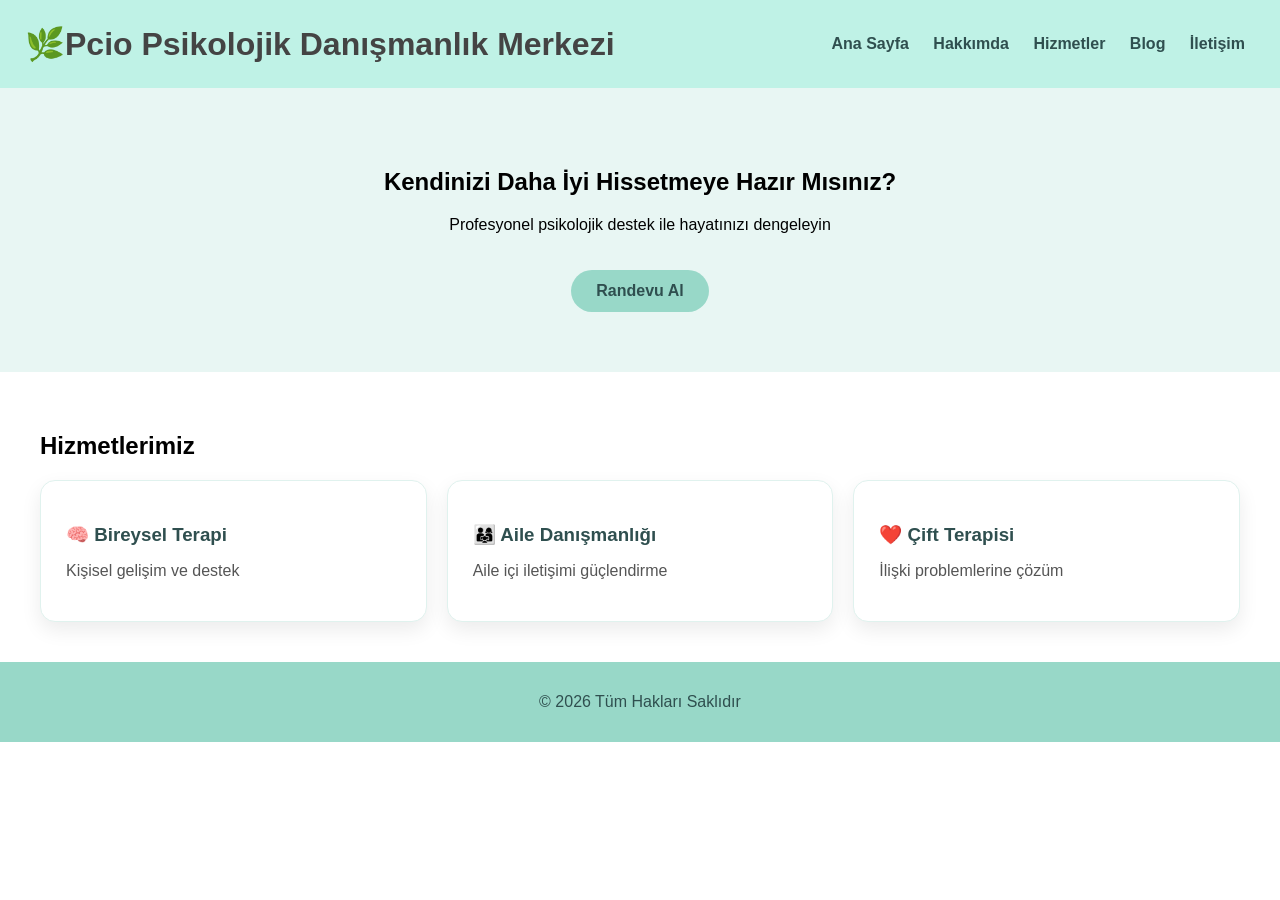
<file: index.html>
<!DOCTYPE html>
<html lang="tr">
    <head>
        <meta charset="UTF-8">
        <meta name="viewport" content="widht=device-width, initial-scale=1.0">
        <title>Psikolojik Danışmanlık</title>
        <link rel="stylesheet" href="style.css">
        
    </head>
    <body>
        <header>
          <h1>🌿Pcio Psikolojik Danışmanlık Merkezi</h1>
          <nav>
            <a href="index.html">Ana Sayfa</a>
            <a href="about.html">Hakkımda</a>
            <a href="services.html">Hizmetler</a>
            <a href="blog.html">Blog</a>
            <a href="contact.html">İletişim</a>
          </nav>
        </header>

        <section class="hero">
            <h2>Kendinizi Daha İyi Hissetmeye Hazır Mısınız?</h2>
            <p>Profesyonel psikolojik destek ile hayatınızı dengeleyin</p>
            <a href="https://calendly.com/busrakarakass95/30min"
                target="_blank"
                class="btn">Randevu Al</a>
        </section>
        <section>
            <h2>Hizmetlerimiz</h2>
          
            <div class="cards">
                <div class="card">
                    <h3>🧠 Bireysel Terapi</h3>
                    <p>Kişisel gelişim ve destek </p>
                </div>

                <div class="card">
                    <h3>👨‍👩‍👧 Aile Danışmanlığı</h3>
                    <p>Aile içi iletişimi güçlendirme </p>
                </div>

                <div class="card">
                    <h3>❤️ Çift Terapisi</h3>
                    <p>İlişki problemlerine çözüm </p>
                </div>
            </div>
        </section>

        <footer>
            <p>© 2026 Tüm Hakları Saklıdır</p>
        </footer>
    </body>
</html>
</file>
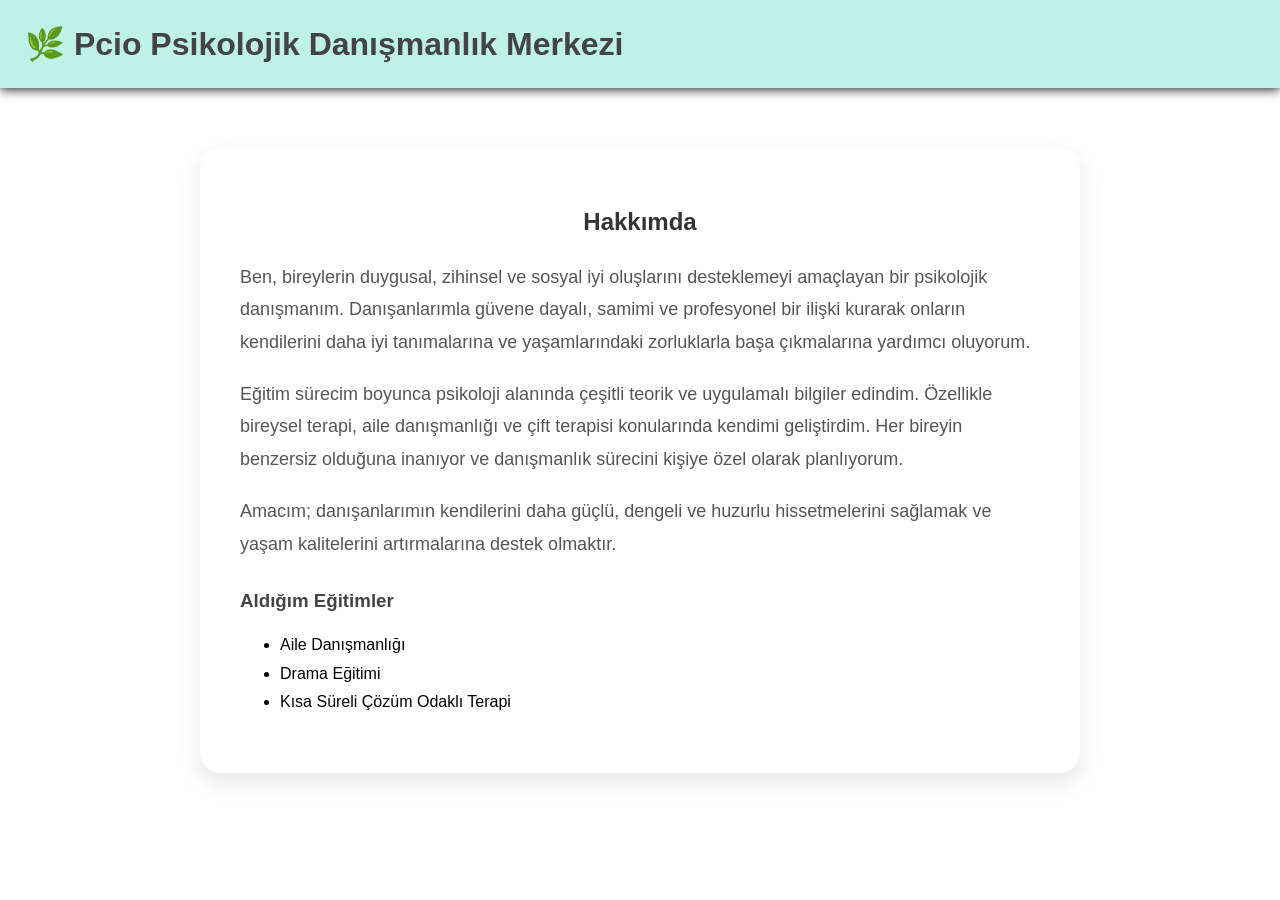
<file: about.html>
<!DOCTYPE html>
<html lang = "tr">
    <head>
        <meta charset="UTF-8">
        <title>Hakkımda</title>
        <link rel="stylesheet" href="style.css">
    </head>
    <body>

        <header>
            <h1> 🌿 Pcio Psikolojik Danışmanlık Merkezi</h1>
        </header>

    <div class="about-box">
        <h2>Hakkımda</h2>
        <p> Ben, bireylerin duygusal, zihinsel ve sosyal iyi oluşlarını desteklemeyi amaçlayan bir psikolojik danışmanım.
    Danışanlarımla güvene dayalı, samimi ve profesyonel bir ilişki kurarak onların kendilerini daha iyi tanımalarına
    ve yaşamlarındaki zorluklarla başa çıkmalarına yardımcı oluyorum. </p>

       <p>Eğitim sürecim boyunca psikoloji alanında çeşitli teorik ve uygulamalı bilgiler edindim. Özellikle bireysel terapi,
    aile danışmanlığı ve çift terapisi konularında kendimi geliştirdim. Her bireyin benzersiz olduğuna inanıyor ve
    danışmanlık sürecini kişiye özel olarak planlıyorum. </p>

      <p> Amacım; danışanlarımın kendilerini daha güçlü, dengeli ve huzurlu hissetmelerini sağlamak ve yaşam kalitelerini
    artırmalarına destek olmaktır. </p>

      <h3>Aldığım Eğitimler</h3>

      <ul>
          <li>Aile Danışmanlığı</li>
          <li>Drama Eğitimi</li>
          <li>Kısa Süreli Çözüm Odaklı Terapi</li>
      </ul>
        
    </div>
    </body>
</html>
</file>
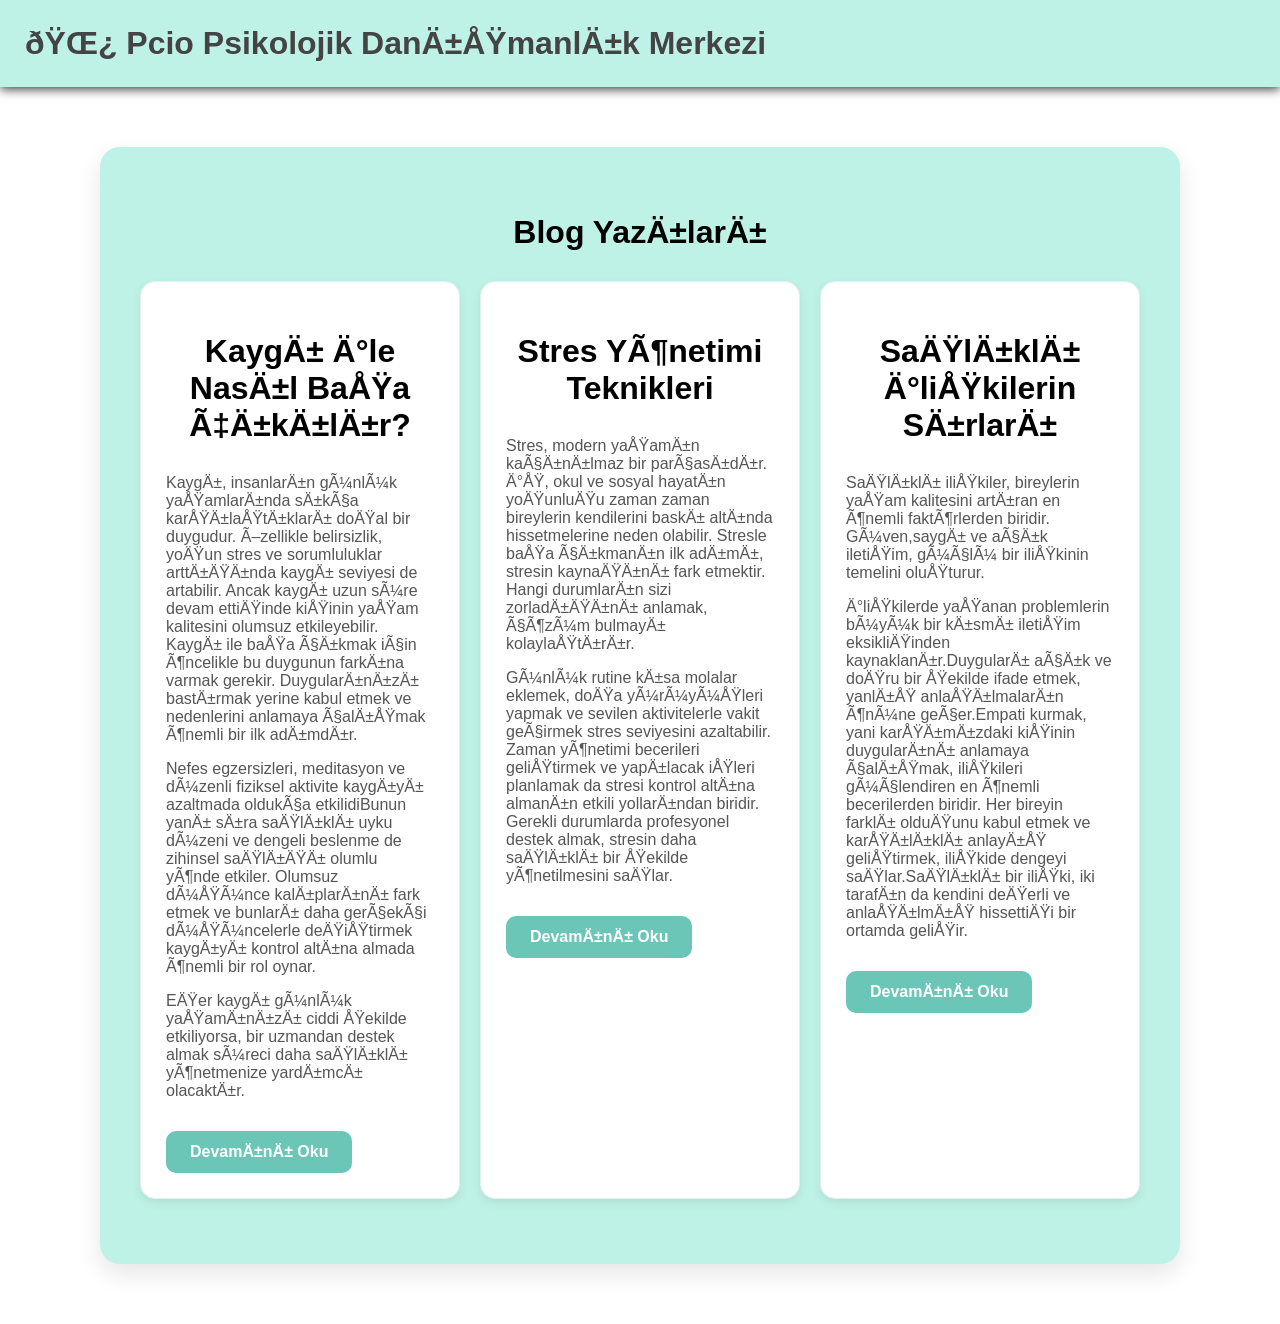
<file: blog.html>
<!DOCTYPE html>
<html lang="tr">
<head>
    <meta charset="UTF=-8">
    <title>Blog</title>
    <link rel="stylesheet" href="style.css">
</head>
<body>
<header>
    <h1> 🌿 Pcio Psikolojik Danışmanlık Merkezi</h1>
</header>
<div class="blog-box">   
     <h2>Blog Yazıları</h2>
     <div class ="cards">
     <div class="card">
            <h2>Kaygı İle Nasıl Başa Çıkılır?</h2>
            <p>
             Kaygı, insanların günlük yaşamlarında sıkça karşılaştıkları doğal bir duygudur. Özellikle belirsizlik, yoğun stres ve sorumluluklar arttığında kaygı seviyesi de artabilir. Ancak kaygı uzun süre devam ettiğinde kişinin yaşam kalitesini olumsuz etkileyebilir. Kaygı ile başa çıkmak için öncelikle bu duygunun farkına varmak gerekir. Duygularınızı bastırmak yerine kabul etmek ve nedenlerini anlamaya çalışmak önemli bir ilk adımdır.
            </p>

            <p>
              Nefes egzersizleri, meditasyon ve düzenli fiziksel aktivite kaygıyı azaltmada oldukça etkilidiBunun yanı sıra sağlıklı uyku düzeni ve dengeli beslenme de zihinsel sağlığı olumlu yönde etkiler. Olumsuz düşünce kalıplarını fark etmek ve bunları daha gerçekçi düşüncelerle değiştirmek
              kaygıyı kontrol altına almada önemli bir rol oynar.
            </p>

            <p>
              Eğer kaygı günlük yaşamınızı ciddi şekilde etkiliyorsa, bir uzmandan destek almak süreci daha sağlıklı yönetmenize yardımcı olacaktır.
            </p>
            <a href="#" class="btn">Devamını Oku</a>
        </div>

        <div class="card">
            <h2>Stres Yönetimi Teknikleri</h2>
            <p>
               Stres, modern yaşamın kaçınılmaz bir parçasıdır. İş, okul ve sosyal hayatın yoğunluğu
              zaman zaman bireylerin kendilerini baskı altında hissetmelerine neden olabilir. Stresle başa çıkmanın ilk adımı, stresin kaynağını fark etmektir. Hangi durumların sizi zorladığını anlamak, çözüm bulmayı kolaylaştırır.
            </p>

            <p>
                Günlük rutine kısa molalar eklemek, doğa yürüyüşleri yapmak ve sevilen aktivitelerle
             vakit geçirmek stres seviyesini azaltabilir. Zaman yönetimi becerileri geliştirmek ve yapılacak işleri planlamak da stresi kontrol altına almanın etkili yollarından biridir. Gerekli durumlarda profesyonel destek almak, stresin daha sağlıklı bir şekilde yönetilmesini sağlar.
            </p>
            <a href="#" class="btn">Devamını Oku</a>
        </div>

        <div class="card">
            <h2>Sağlıklı İlişkilerin Sırları</h2>
             <p>
               Sağlıklı ilişkiler, bireylerin yaşam kalitesini artıran en önemli faktörlerden biridir. Güven,saygı ve açık iletişim, güçlü bir ilişkinin temelini oluşturur.
             </p>

             <p>
               İlişkilerde yaşanan problemlerin büyük bir kısmı iletişim eksikliğinden kaynaklanır.Duyguları açık ve doğru bir şekilde ifade etmek, yanlış anlaşılmaların önüne geçer.Empati kurmak, yani karşımızdaki kişinin duygularını anlamaya çalışmak, ilişkileri güçlendiren en önemli becerilerden biridir. Her bireyin farklı olduğunu kabul etmek ve karşılıklı anlayış geliştirmek, ilişkide dengeyi sağlar.Sağlıklı bir ilişki, iki tarafın da kendini değerli ve anlaşılmış hissettiği bir ortamda gelişir.
             </p>

              
            <a href="#" class="btn">Devamını Oku</a>

        </div>

    </div>
</div>
    </body>
</html>
</file>
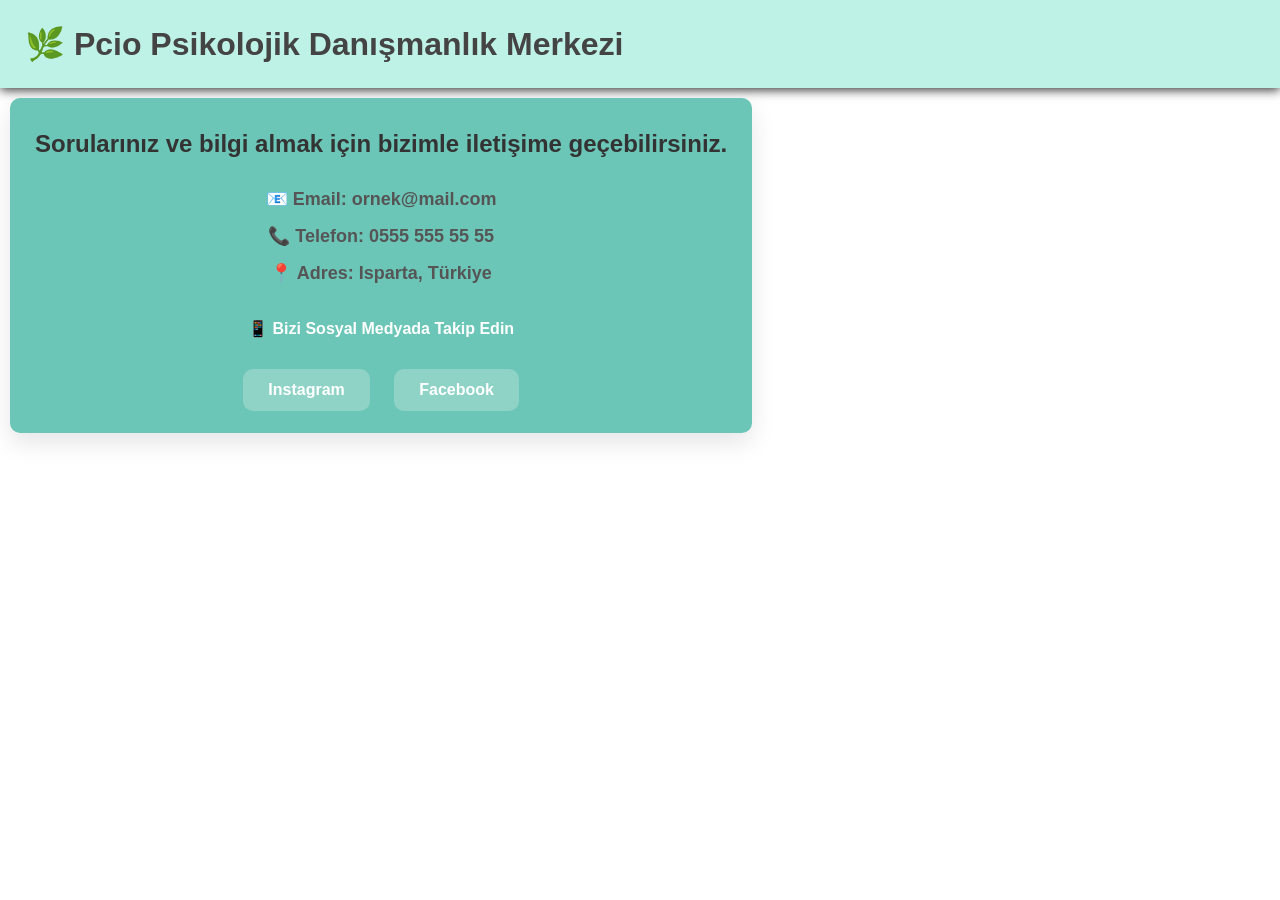
<file: contact.html>
<!DOCTYPE htlm>
<html land="tr">
 <head>
     <meta charset="UTF-8">
     <title>İletişim</title>
     <link rel="stylesheet" href="style.css">
 </head>
 <body>
  <header>
   <h1> 🌿 Pcio Psikolojik Danışmanlık Merkezi</h1>
  </header>
<div class="contact-info">
 <h2>Sorularınız ve bilgi almak için bizimle iletişime geçebilirsiniz.</h2>

<p>📧 Email: ornek@mail.com</p>
<p>📞 Telefon: 0555 555 55 55</p>
<p>📍 Adres: Isparta, Türkiye</p>

 <h4>📱 Bizi Sosyal Medyada Takip Edin</h4>

 <a href="#" class="social">Instagram</a>
 <a href="#" class="social">Facebook</a>

</div>
</body>
</html>
</file>
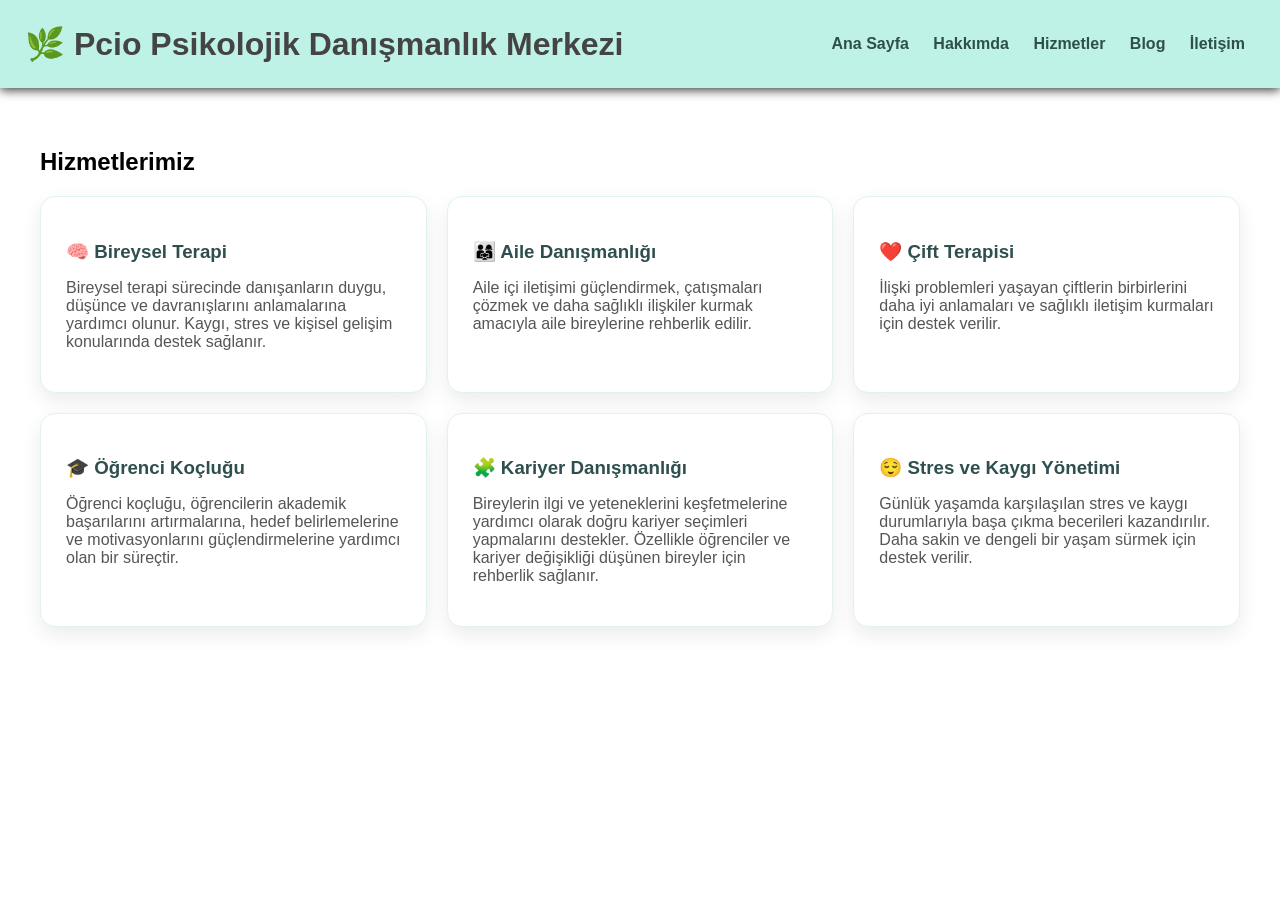
<file: services.html>
<!DOCTYPE html>
<html lang="tr">
    <head>
        <meta charset="UTF-8">
        <title>Hizmetler</title>
        <link rel="stylesheet" href="style.css">

    </head>
    <body>

    <header>
        <h1> 🌿 Pcio Psikolojik Danışmanlık Merkezi </h1>
        <nav>
            <a href="index.html">Ana Sayfa</a>
            <a href="about.html">Hakkımda</a>
            <a href="services.html">Hizmetler</a>
            <a href="blog.html">Blog</a>
            <a href="contact.html">İletişim</a>
        </nav>
    </header>

  <section>
  <h2>Hizmetlerimiz</h2>

  <div class="cards">

    <div class="card">
      <h3>🧠 Bireysel Terapi</h3>
      <p>
        Bireysel terapi sürecinde danışanların duygu, düşünce ve davranışlarını anlamalarına
        yardımcı olunur. Kaygı, stres ve kişisel gelişim konularında destek sağlanır.
      </p>
    </div>

    <div class="card">
      <h3>👨‍👩‍👧 Aile Danışmanlığı</h3>
      <p>
        Aile içi iletişimi güçlendirmek, çatışmaları çözmek ve daha sağlıklı ilişkiler kurmak
        amacıyla aile bireylerine rehberlik edilir.
      </p>
    </div>

    <div class="card">
      <h3>❤️ Çift Terapisi</h3>
      <p>
        İlişki problemleri yaşayan çiftlerin birbirlerini daha iyi anlamaları ve sağlıklı iletişim
        kurmaları için destek verilir.
      </p>
    </div>

    <div class="card">
      <h3>🎓 Öğrenci Koçluğu</h3>
      <p>
        Öğrenci koçluğu, öğrencilerin akademik başarılarını artırmalarına, hedef belirlemelerine ve
        motivasyonlarını güçlendirmelerine yardımcı olan bir süreçtir. 
      </p>
    </div>
 
  <div class="card">
  <h3>🧩 Kariyer Danışmanlığı</h3>
  <p>
    Bireylerin ilgi ve yeteneklerini keşfetmelerine yardımcı olarak doğru kariyer
    seçimleri yapmalarını destekler. Özellikle öğrenciler ve kariyer değişikliği
    düşünen bireyler için rehberlik sağlanır.
  </p>
</div>

<div class="card">
  <h3>😌 Stres ve Kaygı Yönetimi</h3>
  <p>
    Günlük yaşamda karşılaşılan stres ve kaygı durumlarıyla başa çıkma becerileri
    kazandırılır. Daha sakin ve dengeli bir yaşam sürmek için destek verilir.
  </p>
</div>

  </div>
</section>
    </body>
</html>
</file>
<file: style.css>
/* (INDEX) GENEL AYARLAR */
body {
    font-family:Arial,sans-serif;
    margin: 0;
    background: white;
}

/* ÜST MENÜ */
header {
    background: #98D8C8;
    color: #2f4f4f;  
    padding: 15px; 
    display: flex; 
    justify-content: space-between;
    align-items: center;
}

/* MENÜ LİNKLERİ */
nav a {
   color: #2f4f4f;
   margin: 10px;
   text-decoration: none;
   font-weight: bold;
}

nav a:hover {
   color: #ffffff;
}

/* HERO ALANI */
.hero {
    background: #e8f6f3;
    padding: 60px;
    text-align: center;

}

/* GENEL BÖLÜMLER */
section {
    padding: 40px;
}

/* HİZMETLER */
ul {
    line-height: 1.8;
}

/* FOOTER */
footer {
    background: #98d8c8;
    color: #2f4f4f;
    text-align: center;
    padding: 15px
}

.cards {
    display: flex;
    gap: 20px;
    flex-wrap: wrap;
}

.card {
    background: #ffffff;
    padding: 25px;
    border-radius: 15px;
    flex: 1;
    min-width: 250px;
    box-shadow: 0 8px 20px rgba(0,0,0,0.08);
    transition: all 0.3s ease;
    border: 1px solid #e0f2ee;
}

.card:hover {
    transform: translateY(-8px);
    box-shadow: 0 12px 25px rgba(0,0,0,0.12);
}

.btn {
    display: inline-block;
    margin-top: 20px;
    padding: 12px 25px;
    background: #98d8c8;
    color: #2f4f4f;
    text-decoration: none;
    border-radius: 25px;
    font-weight: bold;
}

.btn:hover {
    background: #7fcbb8;
}

.card h3 {
    color:#2f4f4f;
    margin-bottom:10px;
}

.card p {
    color: #555;
}

/* (CONTACT) İLETİŞİM SAYFASI */
.contact-info{
    max-width: 800px;
    margin: 60px auto;
    padding: 40px;
    background: white;
    border-radius: 20px;
    box-shadow: 0 10px 25px rgba(0,0,0,0.1);
}

.contact-info h2{
    color:#333;
    margin-bottom:30px;
}

.contact-info p{
    font-size:18px;
    margin:15px 0;
    color:#555;
}

.contact-info h4{
    margin-top:35px;
}

.social{
    display:inline-block;
    margin:10px;
    padding:12px 25px;
    background:#8fd3c7;
    color:white;
    text-decoration:none;
    border-radius:10px;
}

 header{
     background:#bff2e6;
     padding:25px;
     text-align:center;
     box-shadow:0 2px 10px rgba(0,0,0,0.8);
 }
 
header h1{
    margin:0;
    color:#444;
    font-size:32px;
}

.contact-info{
    max-width:800px;
    margin:80px auto;
    padding:40px;
    background:#bff2e6;
    border-radius:20px;
    box-shadow:0 10 25px rgba(0,0,0,0.1);
    text-align:center;
}

.contact-info{
    display:inline-block;
    margin:10px;
    padding:12px 25px;
    background:#6cc6b7;
    color:white;
    text-decoration:none;
    border-radius:10px;
    font-weight:bold;
}

.social:hover{
    opacity:0.9;
}

/* BLOG SAYFASI */
.blog-box{
    max-width:1000px;
    margin:60px auto;
    padding:40px;
    background:#bff2e6;
    border-radius:20px;
    box-shadow:0 10px 25px rgba(0,0,0,0.1)
}

.blog-box h2{
    text-align:center;
   font-size:32px;
    margin-bottom:30px;
}

.blog-box .card{
    background:white;
    padding:25px;
    margin-bottom:25px;
    border-radius:15px;
    box-shadow:0 4px 10px rgba(0,0,0,0.08);
}

.blog-box .btn{
    display:inline-block;
    margin-top:15px;
    padding:12px 24px;
    background:#6cc6b7;
    color:white;
    text-decoration:none;
    border-radius:10px;
    font-weight:bold;
}

/* (ABOUT)HAKKIMDA SAYFASI */
.about-box{
    max-width:800px;
    margin:60px auto;
    padding:40px;
    background:white;
    border-radius:20px;
    box-shadow:0 10px 25px rgba(0,0,0,0.1);
}

.about-box h2{
    color:#333;
    margin-bottom:25px;
    text-align:center;
}

.about-box p{
    font-size:18px;
    line-height:1.8;
    color:#555;
    margin-bottom:20px;
}

.about-box h3{
    margin-top:30px;
    color:#444;
}

.about-box ul{
    line-height:1.8;
}
</file>
